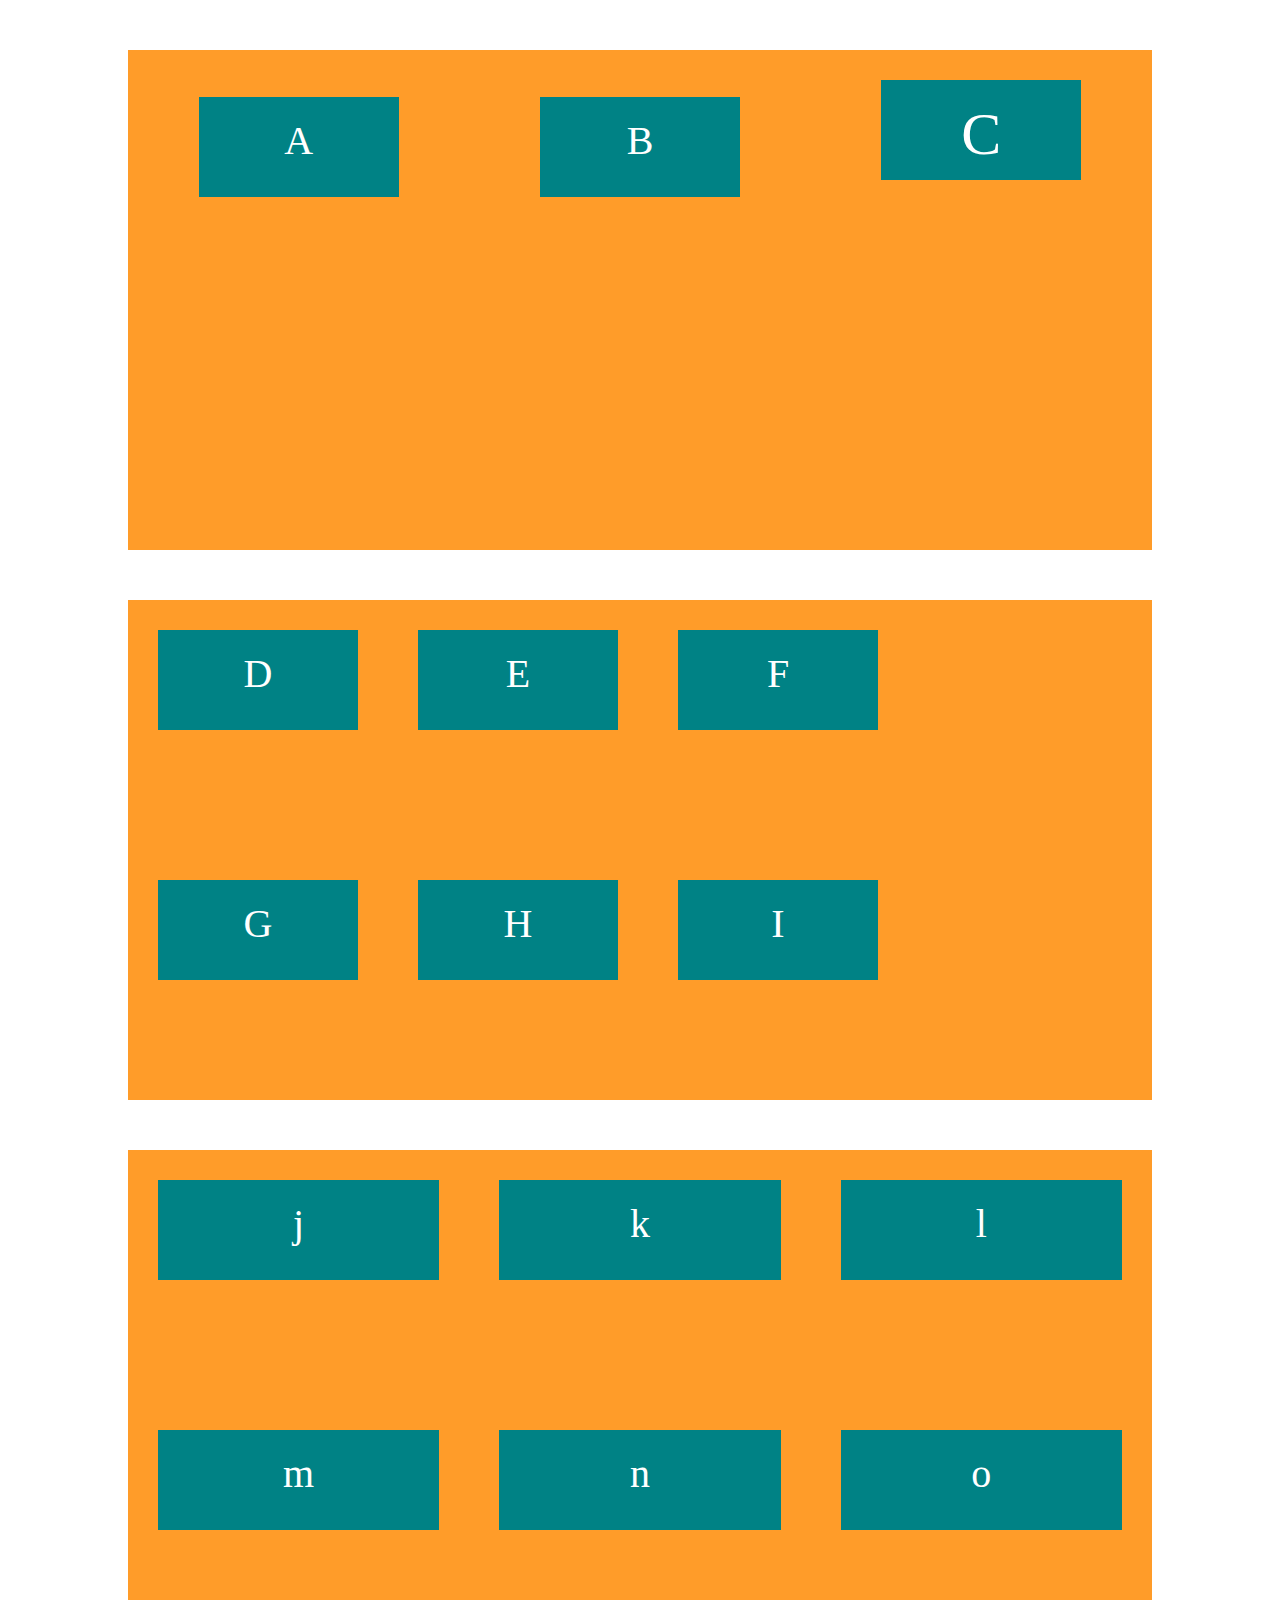
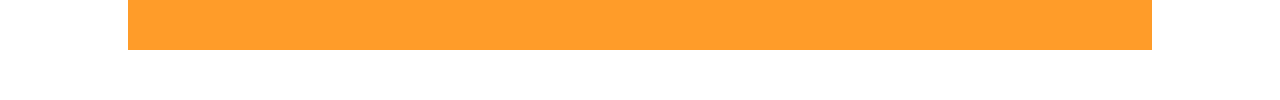
<file: flexbx.html>
<!DOCTYPE html>
<html lang="en">
<head>
    <!-- Del video de flexbox solito, no del tutorial -->
    <meta charset="UTF-8">
    <meta name="viewport" content="width=device-width, initial-scale=1.0">
    <meta http-equiv="X-UA-Compatible" content="ie=edge">
    <title>Flexbax | WCDev</title>
    <link rel="stylesheet" href="css/estilos.css" type="text/css">
</head>
<body>
    <div class="contenedor">
        <div class="hijo">A</div>
        <div class="hijo">B</div>
        <div class="hijo otro">C</div>
    </div>
    <div class="containeer">
        <div class="hijo">D</div>
        <div class="hijo">E</div>
        <div class="hijo">F</div>
        <div class="hijo">G</div>
        <div class="hijo">H</div>
        <div class="hijo">I</div>
    </div>

    <div class="containeer">
        <div class="son">j</div>
        <div class="son">k</div>
        <div class="son">l</div>
        <div class="son">m</div>
        <div class="son">n</div>
        <div class="son">o</div>
    </div>
</body>
</html>
</file>
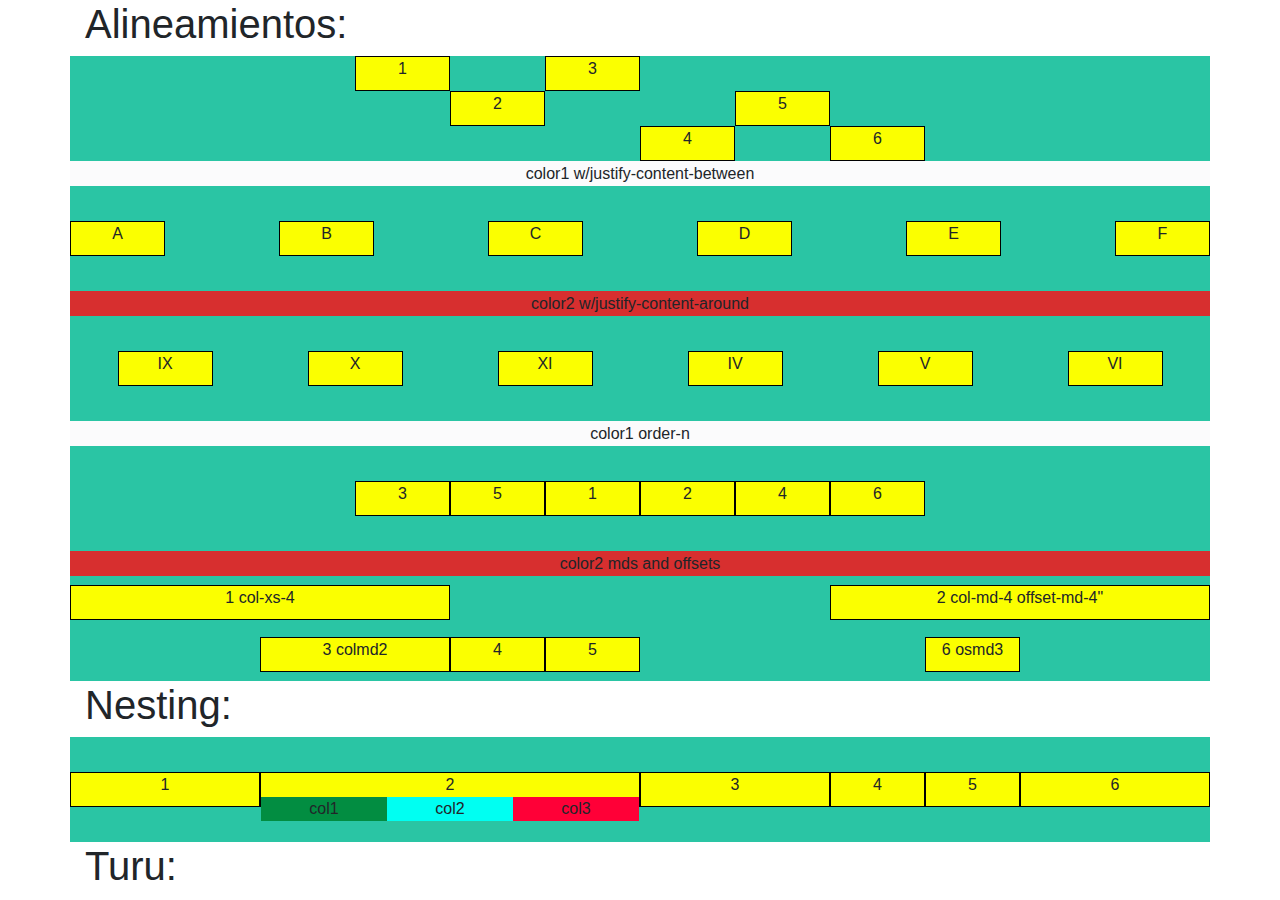
<file: flexbxQ.html>
<!DOCTYPE html>
<html lang="en">
<head>
    <meta charset="UTF-8">
    <meta name="viewport" content="width=device-width, initial-scale=1.0">
    <meta http-equiv="X-UA-Compatible" content="ie=edge">
    <title>Flexbax | WCDev</title>
    <link rel="stylesheet" href="css/estyle.css" type="text/css">
    <link rel="stylesheet" href="css/bootstrap.min.css">
</head>
<body>
    <section class="container-fluid">
        
    </section>
    <div class="container">
        <h1>Alineamientos:</h1>
    </div>
    <div class="container">
        <div class="row color4 justify-content-center align-items-center"> <!-- *** parece solo jalar en rows -->
            <!-- ***Lo que era imposible con CSS align-items-center y justify-content-center -->
            <div class="borde color3 col-1 align-self-start">1</div>
            <div class="borde color3 col-1 align-self-center">2</div>
            <div class="borde color3 col-1 align-self-start">3</div>
            <div class="borde color3 col-1 align-self-end">4</div>
            <div class="borde color3 col-1 align-self-center">5</div>
            <div class="borde color3 col-1 align-self-end">6</div>
        </div>
    </div>
    <div class="container">
        <div class="row color1 align-self-center align-items-center justify-content-center">color1 w/justify-content-between</div>        
    </div>
    <div class="container">
        <div class="row color4 justify-content-center align-items-center justify-content-between"> 
            <div class="borde color3 col-1 ">A</div>
            <div class="borde color3 col-1 ">B</div>
            <div class="borde color3 col-1 ">C</div>
            <div class="borde color3 col-1 ">D</div>
            <div class="borde color3 col-1 ">E</div>
            <div class="borde color3 col-1 ">F</div>
        </div>
    </div>
    <div class="container">
        <div class="row color2 align-self-center align-items-center justify-content-center">color2 w/justify-content-around</div>
    </div>    
    <div class="container">
        <div class="row color4 justify-content-center align-items-center justify-content-around"> 
            <div class="borde color3 col-1 ">IX</div>
            <div class="borde color3 col-1 ">X</div>
            <div class="borde color3 col-1 ">XI</div>
            <div class="borde color3 col-1 ">IV</div>
            <div class="borde color3 col-1 ">V</div>
            <div class="borde color3 col-1 ">VI</div>
        </div>
    </div>
    <div class="container">
        <div class="row color1 align-self-center align-items-center justify-content-center">color1 order-n</div>        
    </div>    
    <div class="container">
        <div class="row color4 justify-content-center align-items-center"> 
            <div class="borde color3 col-1 order-3">1</div>
            <div class="borde color3 col-1 order-4">2</div>
            <div class="borde color3 col-1 order-1">3</div>
            <div class="borde color3 col-1 order-5">4</div>
            <div class="borde color3 col-1 order-2">5</div>
            <div class="borde color3 col-1 order-6">6</div>
        </div>
    </div>
    <div class="container"> 
        <div class="row color2 align-self-center align-items-center justify-content-center">color2 mds and offsets</div>
    </div>    
    <div class="container">
        <div class="row color4 justify-content-center align-items-center"> <!-- *** -->
            <!-- ***Lo que era imposible con CSS align-items-center y justify-content-center -->
            <div class="borde color3 col-1 col-lg-4">1 col-xs-4</div>
            <div class="borde color3 col-1 col-lg-4 offset-lg-4">2 col-md-4 offset-md-4"</div>
            <!-- en teoría deben estar en la segunda línea y de manera centrada las columnas 3 4 5 y 6
            en los espacios 5 al 8 de los 12 disponibles puesto que están centrados en el row que los contiene
            pero se recorren xq la 6 tiene offset 3 (recorre 3 columnas de izq a der y la 3 ocupa 2 espacios 
            porque tiene col-md-2 quedando 4 espacios libres de los 12 disponibles 2 a cada orilla xq debe 
            centrarse el contenido-->
            <div class="borde color3 col-1 col-lg-2">3 colmd2</div> <!-- col-md-2 -->
            <div class="borde color3 col-1 ">4</div>
            <div class="borde color3 col-1 ">5</div>
            <div class="borde color3 col-1 offset-lg-3">6 osmd3</div>  <!-- offset-md-3 -->      
        </div>
    </div>  
    <div class="container">
        <h1>Nesting:</h1>
    </div>
    <div class="container">
        <div class="row color4 justify-content-center align-items-center"> <!-- *** -->
            <!-- ***Lo que era imposible con CSS align-items-center y justify-content-center -->
            <div class="borde color3 col-2 ">1</div>
            <div class="borde color3 col ">2
                <div class="row">
                    <div class="col color5 ">col1</div>
                    <div class="col color6 ">col2</div>
                    <div class="col color7 ">col3</div>
                </div>
            </div>
            <div class="borde color3 col-2 ">3</div>
            <div class="borde color3 col-1 ">4</div>
            <div class="borde color3 col-1 ">5</div>
            <div class="borde color3 col-2 ">6</div>
        </div>
    </div>
    <div class="container">
            <h1>Turu:</h1>
        </div>
</body>
</html>
</file>
<file: css/estilos.css>
* {
    margin: 0;
    padding: 0;
    box-sizing: border-box;
    -webkit-box-sizing: border-box;
    -moz-box-sizing: border-box;
}

.contenedor {
    width: 80%;
    height: 500px;
    background: #ff9c29;
    margin: 50px auto;
    /* El rollo de flex */
    display: flex;
    flex-direction: row;
    flex-wrap: wrap; /*para respetar los anchos/altos*/
    justify-content: space-around;
    /*also center, flex-start, flex-end
        space-between(agrega margenes iguales entre los contenedores/objetos para ocupar todo el ancho (potea)
        space-around add margenes iguales entre objetos y al inicio final del 1ro/ultimo potea*/
    align-items: baseline;
    /*solo funciona cuando hay una linea de contenido en los objetos/*
        /*flex-end also CENTER!!!! algo imposible en css sin JS o Jquery
        stretch, para que ocupen todo el alto disponible, estirandose
        baseline, le pones a algun elemento un font-size mayor a los otros y alinea todo a la base del texto
        */
}

.containeer {
    width: 80%;
    height: 500px;
    background: #ff9c29;
    margin: 50px auto;
    /* El rollo de flex */
    display: flex;
    flex-direction: row;
    flex-wrap: wrap; /*para respetar los anchos/altos*/
    align-content: initial;
}

.hijo {
    background: #008285;
    width: 200px;
    height: 100px;
    color: #fff;
    margin: 30px;
    padding: 20px;
    font-size: 40px;
    text-align: center;
}

.son {
    background: #008285;
    width: 200px;
    height: 100px;
    color: #fff;
    margin: 30px;
    padding: 20px;
    font-size: 40px;
    text-align: center;
    flex-grow: 1;
}

/* para el baseline */

.otro {
    font-size: 60px;
}
</file>
<file: css/estyle.css>
.borde{
    border: 1px #000 solid;
    text-align: center;
    height: 35px;
}
.color1{
    background: #929bb409;
    height: 25px;
}
.color2{
    background: #cf0808d7;
    height: 25px;
}
.color3{
    background: #fbff00;
}
.color4{
    background: #2ac5a4;
    height: 105px;
}
.color5
{
    background: #028d41;
    /* height: 15px; */
}
.color6{
    background: #00fff2;
}
.color7{
    background: #ff0037;
}
</file>
